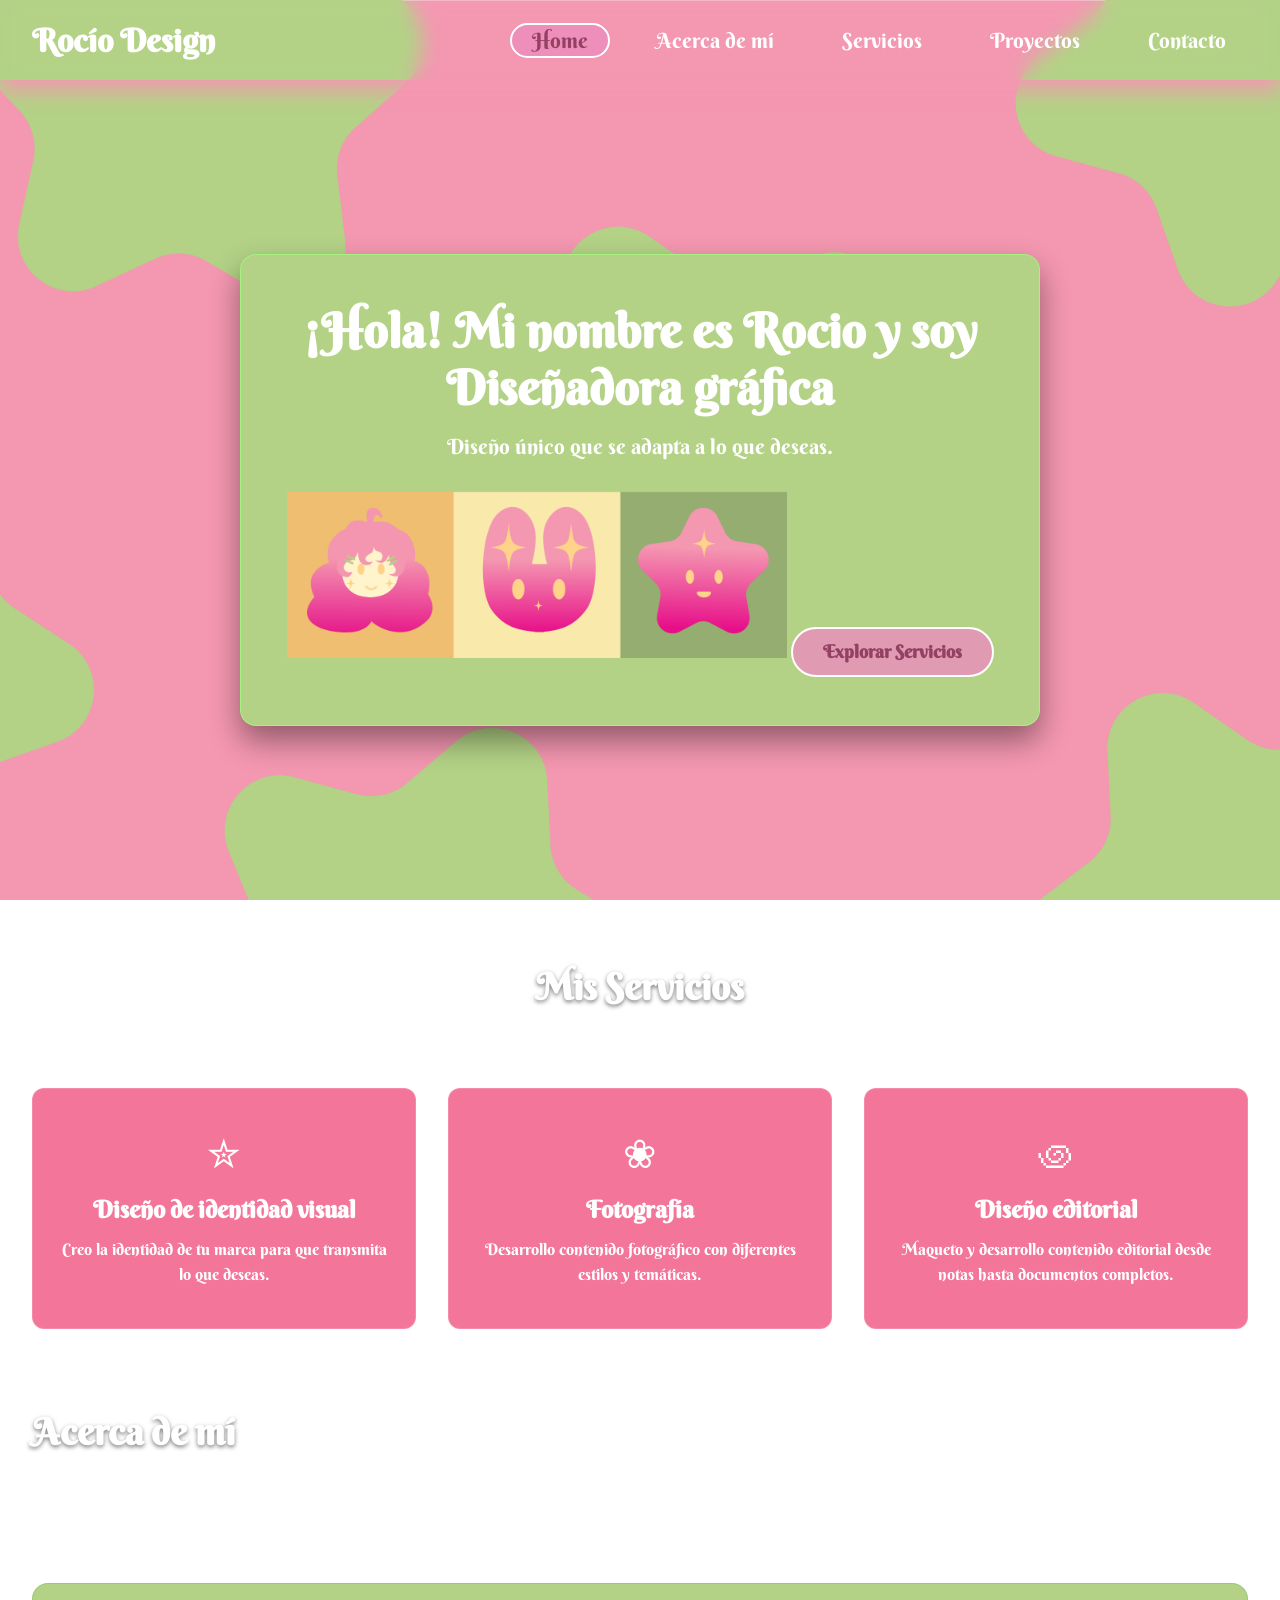
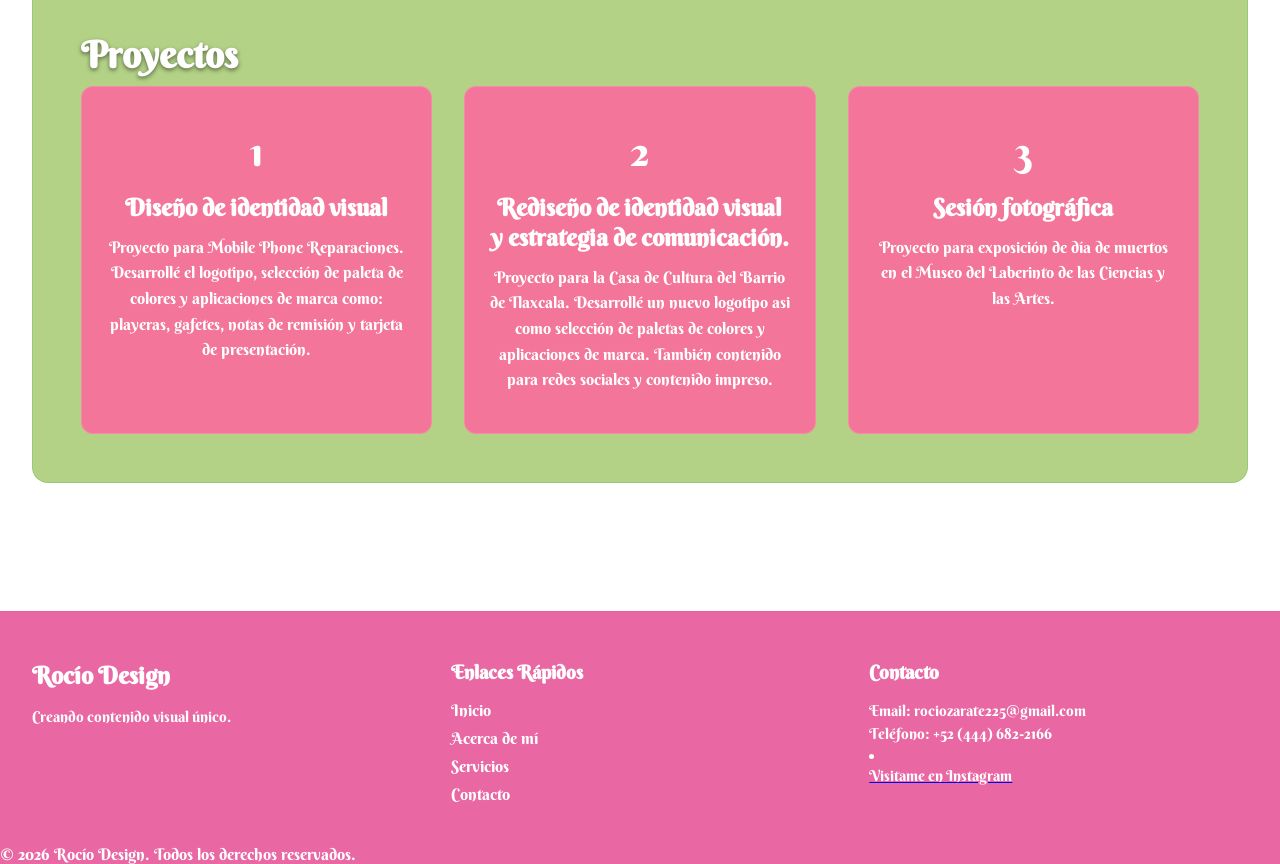
<file: index.html>
<!DOCTYPE html>
<html lang="es">
<head>
    <meta charset="UTF-8">
    <meta name="viewport" content="width=device-width, initial-scale=1.0">
    <title>Sitio Web Completo con Navegación Adaptativa</title>

    <!-- Enlace a la hoja de estilos CSS general -->
    <link rel="stylesheet" href="style.css">
</head>
<body>

    <!-- ==========================================
         HEADER / ENCABEZADO
         Contiene la barra de navegación (existente)
         y la sección Hero (banner principal de bienvenida).
         ========================================== -->
    <header class="site-header">
        
        <!-- BARRA DE NAVEGACIÓN (Estructura intacta) -->
        <nav class="navbar">
            <div class="navbar-container">
                <!-- Logotipo del sitio web -->
                <a href="index.html" class="navbar-logo">Rocío Design</a>
                
                <!-- Botón de menú hamburguesa para dispositivos móviles -->
                <button class="navbar-toggle" aria-label="Abrir menú">
                    <span class="bar"></span>
                    <span class="bar"></span>
                    <span class="bar"></span>
                </button>

                <!-- Menú principal con enlaces de navegación -->
                <ul class="navbar-menu">
                    <li> <a href="#" class="active"> Home </a> </li>
                    <li> <a href="#acercademí"> Acerca de mí </a> </li>
                    <li> <a href="#servicios"> Servicios </a> </li>
                    <li> <a href="#proyectos"> Proyectos </a> </li>
                    <li> <a href="contacto.html"> Contacto </a> </li>
                </ul>
            </div>
        </nav>

        <!-- SECCIÓN HERO
             Presentación visual de impacto justo debajo de la barra de navegación.
             Función: Captar la atención inmediata del visitante y ofrecer una acción directa (CTA). -->
        <div class="hero-container">
            <div class="hero-content">
                <!-- Título principal de la página -->
                <h1 class="hero-title">¡Hola! Mi nombre es Rocio y soy Diseñadora gráfica</h1>
                <!-- Breve descripción o subtítulo persuasivo -->
                <p class="hero-subtitle">Diseño único que se adapta a lo que deseas.</p>
                 <img src="img2-01.png">
                <!-- Botón de llamada a la acción (Call To Action) -->
                <a href="#servicios" class="hero-btn">Explorar Servicios</a>
            </div>
        </div>

    </header>


    <!-- ==========================================
         MAIN / CONTENIDO PRINCIPAL
         Contenedor semántico principal del sitio web.
         Aloja el contenido relevante dividido en secciones.
         ========================================== -->
    <main class="main-content">

        <!-- SECCIÓN DE SERVICIOS / CARACTERÍSTICAS
             Función: Presentar los servicios o características clave en formato de cuadrícula (cards). -->
        <section id="servicios" class="content-section">
            <div class="section-header">
                <h2 class="section-title">Mis Servicios</h2>
                <p class="section-description">Ofrezco soluciones a tus necesidades de comunicación visual.</p>
            </div>

            <!-- Cuadrícula flexible para organizar las tarjetas de información -->
            <div class="cards-grid">
                <!-- Tarjeta 1 -->
                <article class="card">
                    <div class="card-icon">✮</div>
                    <h3 class="card-title">Diseño de identidad visual</h3>
                    <p class="card-text">Creo la identidad de tu marca para que transmita lo que deseas.</p>
                </article>

                <!-- Tarjeta 2 -->
                <article class="card">
                    <div class="card-icon">❀</div>
                    <h3 class="card-title">Fotografía</h3>
                    <p class="card-text">Desarrollo contenido fotográfico con diferentes estilos y temáticas.</p>
                </article>

                <!-- Tarjeta 3 -->
                <article class="card">
                    <div class="card-icon">಄</div>
                    <h3 class="card-title">Diseño editorial</h3>
                    <p class="card-text">Maqueto y desarrollo contenido editorial desde notas hasta documentos completos.</p>
                </article>
            </div>
        </section>


        <!-- SECCIÓN "ACERCA DE" / INFORMACIÓN
             Función: Ofrecer contexto adicional sobre la empresa o proyecto. -->
        <section id="acercademí" class="content-section acerca de mí-section">
            <div class="acerca de mí-container">
                <div class="acerca de mí-text">
                    <h2 class="section-title">Acerca de mí</h2>
                    <p>Me dedico a resolver necesidades de comunicación mediante un diseño funcional y atractivo.</p> 
                    <p>Mi estilo es experimental, me adapto fácilmente a las ideas de mis clientes.</p>
                </div>
            </div>
        </section>

         <section id="proyectos" class="content-section about-section">
            <div class="about-container">
                <div class="about-text">
                    <h2 class="section-title">Proyectos</h2>
                </div>
                            <div class="cards-grid">
                <!-- Tarjeta 1 -->
                <article class="card">
                    <div class="card-icon">1</div>
                    <h3 class="card-title">Diseño de identidad visual</h3>
                    <p class="card-text">Proyecto para Mobile Phone Reparaciones. Desarrollé el logotipo, selección de paleta de colores y aplicaciones de marca como: playeras, gafetes, notas de remisión y tarjeta de presentación.</p>
                </article> 

                <!-- Tarjeta 2 -->
                <article class="card">
                    <div class="card-icon">2</div>
                    <h3 class="card-title">Rediseño de identidad visual y estrategia de comunicación.</h3>
                    <p class="card-text">Proyecto para la Casa de Cultura del Barrio de Tlaxcala. Desarrollé un nuevo logotipo asi como selección de paletas de colores y aplicaciones de marca. También contenido para redes sociales y contenido impreso.</p>
                </article>

                <!-- Tarjeta 3 -->
                <article class="card">
                    <div class="card-icon">3</div>
                    <h3 class="card-title">Sesión fotográfica</h3>
                    <p class="card-text">Proyecto para exposición de día de muertos en el Museo del Laberinto de las Ciencias y las Artes.</p>
                </article>
            </div>
        </section>
    </main>


    <!-- ==========================================
         FOOTER / PIE DE PÁGINA
         Función: Mostrar información de derechos, enlaces útiles y redes sociales.
         ========================================== -->
    <footer id="contacto" class="site-footer">
        <div class="footer-container">
            <!-- Columna 1: Información de marca -->
            <div class="footer-col">
                <h4 class="footer-brand">Rocío Design</h4>
                <p class="footer-desc">Creando contenido visual único.</p>
            </div>

            <!-- Columna 2: Enlaces rápidos de navegación -->
            <div class="footer-col">
                <h5 class="footer-heading">Enlaces Rápidos</h5>
                <ul class="footer-links">
                    <li><a href="#home">Inicio</a></li>
                    <li><a href="#acercademi">Acerca de mí</a></li>
                    <li><a href="#servicios">Servicios</a></li>
                    <li><a href="#contacto">Contacto</a></li>
                </ul>
            </div>

            <!-- Columna 3: Información de contacto -->
            <div class="footer-col">
                <h5 class="footer-heading">Contacto</h5>
                <p>Email: rociozarate225@gmail.com</p>
                <p>Teléfono: +52 (444) 682-2166</p>
                  <li><a href="https://www.instagram.com/byy.rocio?obrf=cHB6NTF2bmYxcTNv" target="_blank" rel="noopener noreferrer"><p>Visitame en Instagram</p></a></li>

            </div>
        </div>

        <!-- Barra inferior de derechos de autor -->
        <div class="footer-bottom">
            <p>&copy; 2026 Rocío Design. Todos los derechos reservados.</p>
        </div>
    </footer>

    <!-- Script de control del menú móvil -->
    <script src="script.js"></script>
</body>
</html>
</file>
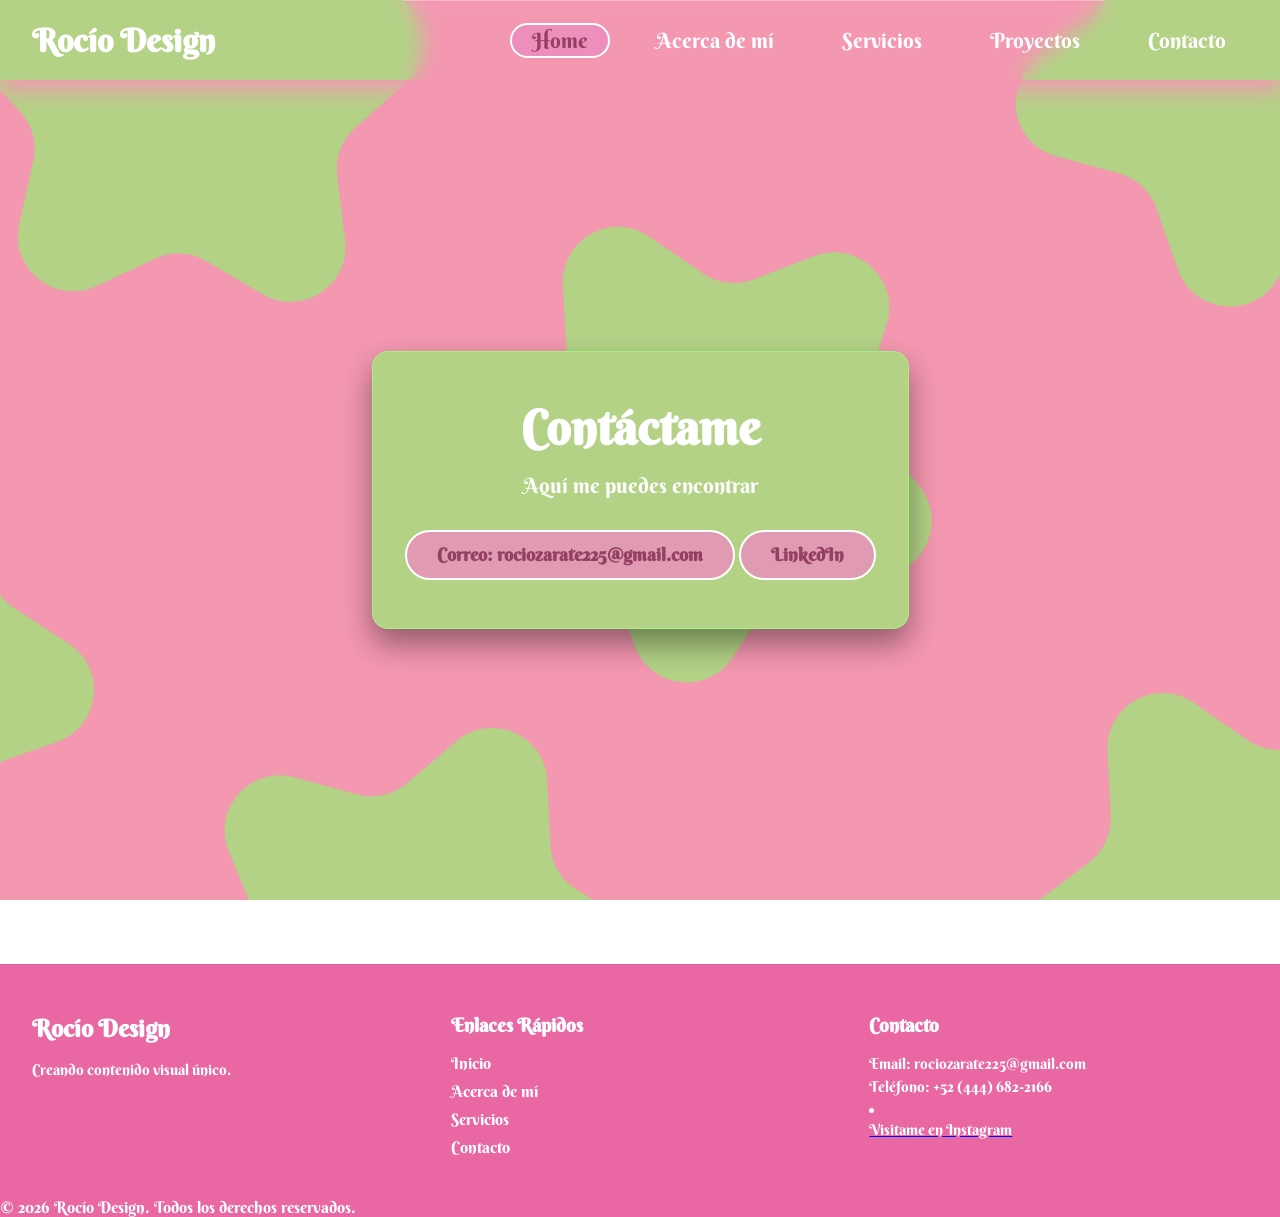
<file: contacto.html>
<!DOCTYPE html>
<html lang="es">
<head>
    <meta charset="UTF-8">
    <meta name="viewport" content="width=device-width, initial-scale=1.0">
    <title>Sitio Web Completo con Navegación Adaptativa</title>

    <!-- Enlace a la hoja de estilos CSS general -->
    <link rel="stylesheet" href="style.css">
</head>
<body>

    <!-- ==========================================
         HEADER / ENCABEZADO
         Contiene la barra de navegación (existente)
         y la sección Hero (banner principal de bienvenida).
         ========================================== -->
    <header class="site-header">
        
        <!-- BARRA DE NAVEGACIÓN (Estructura intacta) -->
        <nav class="navbar">
            <div class="navbar-container">
                <!-- Logotipo del sitio web -->
                <a href="index.html" class="navbar-logo">Rocío Design</a>
                
                <!-- Botón de menú hamburguesa para dispositivos móviles -->
                <button class="navbar-toggle" aria-label="Abrir menú">
                    <span class="bar"></span>
                    <span class="bar"></span>
                    <span class="bar"></span>
                </button>

                <!-- Menú principal con enlaces de navegación -->
                <ul class="navbar-menu">
                    <li> <a href="#" class="active"> Home </a> </li>
                    <li> <a href="#acercademí"> Acerca de mí </a> </li>
                    <li> <a href="#servicios"> Servicios </a> </li>
                    <li> <a href="#proyectos"> Proyectos </a> </li>
                    <li> <a href="contacto.html"> Contacto </a> </li>
                </ul>
            </div>
        </nav>

        <!-- SECCIÓN HERO
             Presentación visual de impacto justo debajo de la barra de navegación.
             Función: Captar la atención inmediata del visitante y ofrecer una acción directa (CTA). -->
        <div class="hero-container">
            <div class="hero-content">
                <!-- Título principal de la página -->
                <h1 class="hero-title">Contáctame</h1>
                <!-- Breve descripción o subtítulo persuasivo -->
                <p class="hero-subtitle">Aquí me puedes encontrar</p>
                <!-- Botón de llamada a la acción (Call To Action) -->
                <a href="" class="hero-btn">Correo: rociozarate225@gmail.com</a>
                <a href="https://www.linkedin.com/in/roc%C3%ADo-z%C3%A1rate-alvarado-b115552a4/" class="hero-btn" target="_blank" rel="noopener noreferrer">LinkedIn</a>
            </div>
        </div>

    </header>

    <!-- ==========================================
         FOOTER / PIE DE PÁGINA
         Función: Mostrar información de derechos, enlaces útiles y redes sociales.
         ========================================== -->
    <footer id="contacto" class="site-footer">
        <div class="footer-container">
            <!-- Columna 1: Información de marca -->
            <div class="footer-col">
                <h4 class="footer-brand">Rocío Design</h4>
                <p class="footer-desc">Creando contenido visual único.</p>
            </div>

            <!-- Columna 2: Enlaces rápidos de navegación -->
            <div class="footer-col">
                <h5 class="footer-heading">Enlaces Rápidos</h5>
                <ul class="footer-links">
                    <li><a href="#home">Inicio</a></li>
                    <li><a href="#acercademi">Acerca de mí</a></li>
                    <li><a href="#servicios">Servicios</a></li>
                    <li><a href="#contacto">Contacto</a></li>
                </ul>
            </div>

            <!-- Columna 3: Información de contacto -->
            <div class="footer-col">
                <h5 class="footer-heading">Contacto</h5>
                <p>Email: rociozarate225@gmail.com</p>
                <p>Teléfono: +52 (444) 682-2166</p>
                  <li><a href="https://www.instagram.com/byy.rocio?obrf=cHB6NTF2bmYxcTNv" target="_blank" rel="noopener noreferrer"><p>Visitame en Instagram</p></a></li>

            </div>
        </div>

        <!-- Barra inferior de derechos de autor -->
        <div class="footer-bottom">
            <p>&copy; 2026 Rocío Design. Todos los derechos reservados.</p>
        </div>
    </footer>

    <!-- Script de control del menú móvil -->
    <script src="script.js"></script>
</body>
</html>
</file>
<file: style.css>
/* ==========================================================================
IMPORTACIÓN DE FUENTES Y CONFIGURACIÓN GLOBAL
========================================================================== */

@import url('https://fonts.googleapis.com/css2?family=Berkshire+Swash&family=Inter:ital,opsz,wght@0,14..32,100..900;1,14..32,100..900&family=Dosis:wght@200..800&display=swap');

* {
  margin: 0;
  padding: 0;
  box-sizing: border-box;
}

body {
  font-family: "Berkshire Swash", serif;
  min-height: 100vh;
  background: url(./fondo\ star.png) no-repeat center center/cover fixed;
  color: #ffffff;
}

/* ==========================================================================
BARRA DE NAVEGACIÓN
========================================================================== */
.navbar {
  display: flex;
  align-items: center;
  justify-content: center;
  height: 80px;
  width: 100%;
  position: sticky;
  top: 0;
  background: transparent;
  box-shadow: 0 10px 20px #F497B1;
  backdrop-filter: blur(10px);
  z-index: 999;
}

.navbar-container {
  display: flex;
  align-items: center;
  justify-content: space-between;
  width: 100%;
  padding: 0 2rem;
  max-width: 1600px;
}

.navbar-logo {
  font-size: 2rem;
  font-weight: 600;
  color: #fff;
  text-decoration: none;
  cursor: pointer;
}

.navbar-container .navbar-menu {
  display: flex;
  text-align: center;
  gap: 1.5rem;
  list-style: none;
}

.navbar-container .navbar-menu li a {
  text-decoration: none;
  color: #fff;
  font-size: 1.3rem;
  font-weight: 500;
  padding: 3px 20px;
  border-radius: 20px;
  border: 2px solid transparent;
  white-space: nowrap;
  transition: all 0.3s ease;
}

.navbar-container .navbar-menu li a:hover,
.navbar-container .navbar-menu li a.active {
  color: #944063;
  background: rgba(236, 142, 189, 0.8);
  border: 2px solid #fff;
}

.navbar-toggle {
  display: none;
  background: transparent;
  padding: 10px;
  border: none;
  cursor: pointer;
}

.bar {
  display: block;
  width: 25px;
  height: 3px;
  margin: 5px auto;
  background: #fff;
  transition: all 0.3s ease-in-out;
}

/* ==========================================================================
SECCIÓN HEADER / HERO
========================================================================== */
.hero-container {
  display: flex;
  align-items: center;
  justify-content: center;
  min-height: calc(100vh - 80px);
  padding: 2rem;
  text-align: center;
}

.hero-content {
  max-width: 800px;
  padding: 3rem 2rem;
  background:#B3D286;
  backdrop-filter: blur(8px);
  border-radius: 16px;
  border: 1px solid rgba(166, 241, 131, 0.993);
  box-shadow: 0 15px 30px rgba(0, 0, 0, 0.4);
}

.hero-title {
  font-size: 3rem;
  font-weight: 700;
  margin-bottom: 1rem;
  line-height: 1.2;
}

.hero-subtitle {
  font-size: 1.3rem;
  font-weight: 300;
  margin-bottom: 2rem;
  color: #fff;
}

.hero-btn {
  display: inline-block;
  padding: 12px 30px;
  background: rgba(236, 142, 189, 0.8);
  color: #944063;
  font-size: 1.1rem;
  font-weight: 600;
  text-decoration: none;
  border-radius: 30px;
  border: 2px solid #fff;
  transition: all 0.3s ease;
}

img{
  width:500px;
  align-content: center; 
}
.hero-btn:hover {
  background: rgba(236, 142, 189, 0.8);
  color: #944063;
  transform: translateY(-3px);
  box-shadow: 0 10px 20px rgba(0, 0, 0, 0.3);
}

/* ==========================================================================
SECCIÓN MAIN / CONTENIDO PRINCIPAL
========================================================================== */
.main-content {
  max-width: 1400px;
  margin: 0 auto;
  padding: 4rem 2rem;
  display: flex;
  flex-direction: column;
  gap: 5rem;
}

.content-section {
  width: 100%;
}

.section-header {
  text-align: center;
  margin-bottom: 3rem;
}

.section-title {
  font-size: 2.3rem;
  font-weight: 600;
  margin-bottom: 0.5rem;
  text-shadow: 0 2px 4px rgba(0,0,0,0.5);
}

.section-description {
  font-size: 1.1rem;
  color: #fff;
}

.cards-grid {
  display: grid;
  grid-template-columns: repeat(auto-fit, minmax(280px, 1fr));
  gap: 2rem;
}

.card {
  background: #f3769a;
  backdrop-filter: blur(10px);
  border: 1px solid rgba(255, 255, 255, 0.15);
  padding: 2.5rem 1.5rem;
  border-radius: 12px;
  text-align: center;
  transition: transform 0.3s ease, box-shadow 0.3s ease;
}

.card:hover {
  transform: translateY(-8px);
  box-shadow: 0 12px 25px #B3D286;
  border-color: rgba(170, 95, 154, 0.5);
}

.card-icon {
  font-size: 2.5rem;
  margin-bottom: 1rem;
}

.card-title {
  font-size: 1.5rem;
  margin-bottom: 0.8rem;
  color: #fff;
}

.card-text {
  font-size: 1rem;
  color: #fff;
  line-height: 1.6;
}

.about-section {
  background: #B3D286;
  backdrop-filter: blur(10px);
  padding: 3rem;
  border-radius: 16px;
  border: 1px solid rgba(148, 201, 118, 0.877);
}

.about-text p {
  font-size: 1.1rem;
  line-height: 1.8;
  margin-top: 1rem;
  color: #f1f5f9;
}

/* ==========================================================================
SECCIÓN FOOTER / PIE DE PÁGINA
========================================================================== */
.site-footer {
  background: rgba(231, 87, 154, 0.9);
  backdrop-filter: blur(12px);
  border-top: 1px solid rgba(231, 24, 162, 0.11);
  padding-top: 3rem;
  margin-top: 4rem;
}

.footer-container {
  max-width: 1400px;
  margin: 0 auto;
  padding: 0 2rem 2rem 2rem;
  display: grid;
  grid-template-columns: repeat(auto-fit, minmax(220px, 1fr));
  gap: 2.5rem;
}

.footer-col .footer-brand {
  font-size: 1.5rem;
  font-weight: 600;
  margin-bottom: 1rem;
  color: #fff;
}

.footer-col .footer-desc,
.footer-col p {
  font-size: 0.95rem;
  color: #fff;
  line-height: 1.5;
}

.footer-heading {
  font-size: 1.2rem;
  margin-bottom: 1rem;
  color: #fff;
}

.footer-links {
  list-style: none;
}

.footer-links li {
  margin-bottom: 0.5rem;
}

.footer-links a {
  color: #fff;
  text-decoration: none;
  transition: color 0.2s ease;
}

.footer-links a:hover {
  color: #fff;
}
s
.footer-bottom {
  text-align: center;
  padding: 1.5rem;
  background: rgba(129, 53, 91, 0.856);
  font-size: 0.9rem;
  color: #c0577a;
  border-top: 1px solid rgba(255, 255, 255, 0.05);
}

/* ==========================================================================
REGLAS RESPONSIVAS (MEDIA QUERIES)
========================================================================== */
@media (max-width: 880px) {
  .navbar {
    backdrop-filter: none;
  }

  .navbar-container .navbar-menu {
    display: none;
    flex-direction: column;
    align-items: flex-start;
    gap: 1.7rem !important;
    position: absolute;
    height: 100vh;
    width: 250px;
    top: 0;
    right: 0;
    padding: 5rem 1.5rem;
    box-shadow: 0 10px 10px rgba(0, 0, 0, 0.5);
    backdrop-filter: blur(10px);
  }

  .navbar-container .navbar-menu.active {
    display: flex;
  }

  .navbar-toggle {
    display: block;
    z-index: 999;
  }

  .navbar-toggle.active .bar:nth-child(2) {
    opacity: 0;
  }

  .navbar-toggle.active .bar:nth-child(1) {
    transform: translateY(8px) rotate(45deg);
  }

  .navbar-toggle.active .bar:nth-child(3) {
    transform: translateY(-8px) rotate(-45deg);
  }

  .hero-title {
    font-size: 2.3rem;
  }

  .hero-subtitle {
    font-size: 1.1rem;
  }

  .main-content {
    padding: 3rem 1.5rem;
    gap: 3.5rem;
  }

  .cards-grid {
    grid-template-columns: repeat(2, 1fr);
  }

  .about-section {
    padding: 2rem;
  }
}

@media (max-width:720px) {
iframe {
  width: 400px;
  height: 300px;
}
}

@media (max-width: 480px) {
  .navbar-container {
    padding: 0 1rem;
  }

  iframe {
    width: 300px;
    height: 200px;
  }

  .navbar-logo {
    font-size: 1.7rem;
  }

  .navbar-container .navbar-menu li a {
    font-size: 1.2rem;
    padding: 3px 15px;
  }

  .hero-container {
    padding: 1rem;
  }

  .hero-content {
    padding: 2rem 1rem;
  }

  .hero-title {
    font-size: 1.8rem;
  }

  .hero-subtitle {
    font-size: 1rem;
  }

  .hero-btn {
    width: 100%;
    text-align: center;
  }

  .cards-grid {
    grid-template-columns: 1fr;
  }

  .section-title {
    font-size: 1.8rem;
  }

  .footer-container {
    grid-template-columns: 1fr;
    gap: 2rem;
    padding: 0 1.5rem 2rem 1.5rem;
  }
}

@media (max-width: 410px) {
  iframe {
    display: none;
  }
}
</file>
